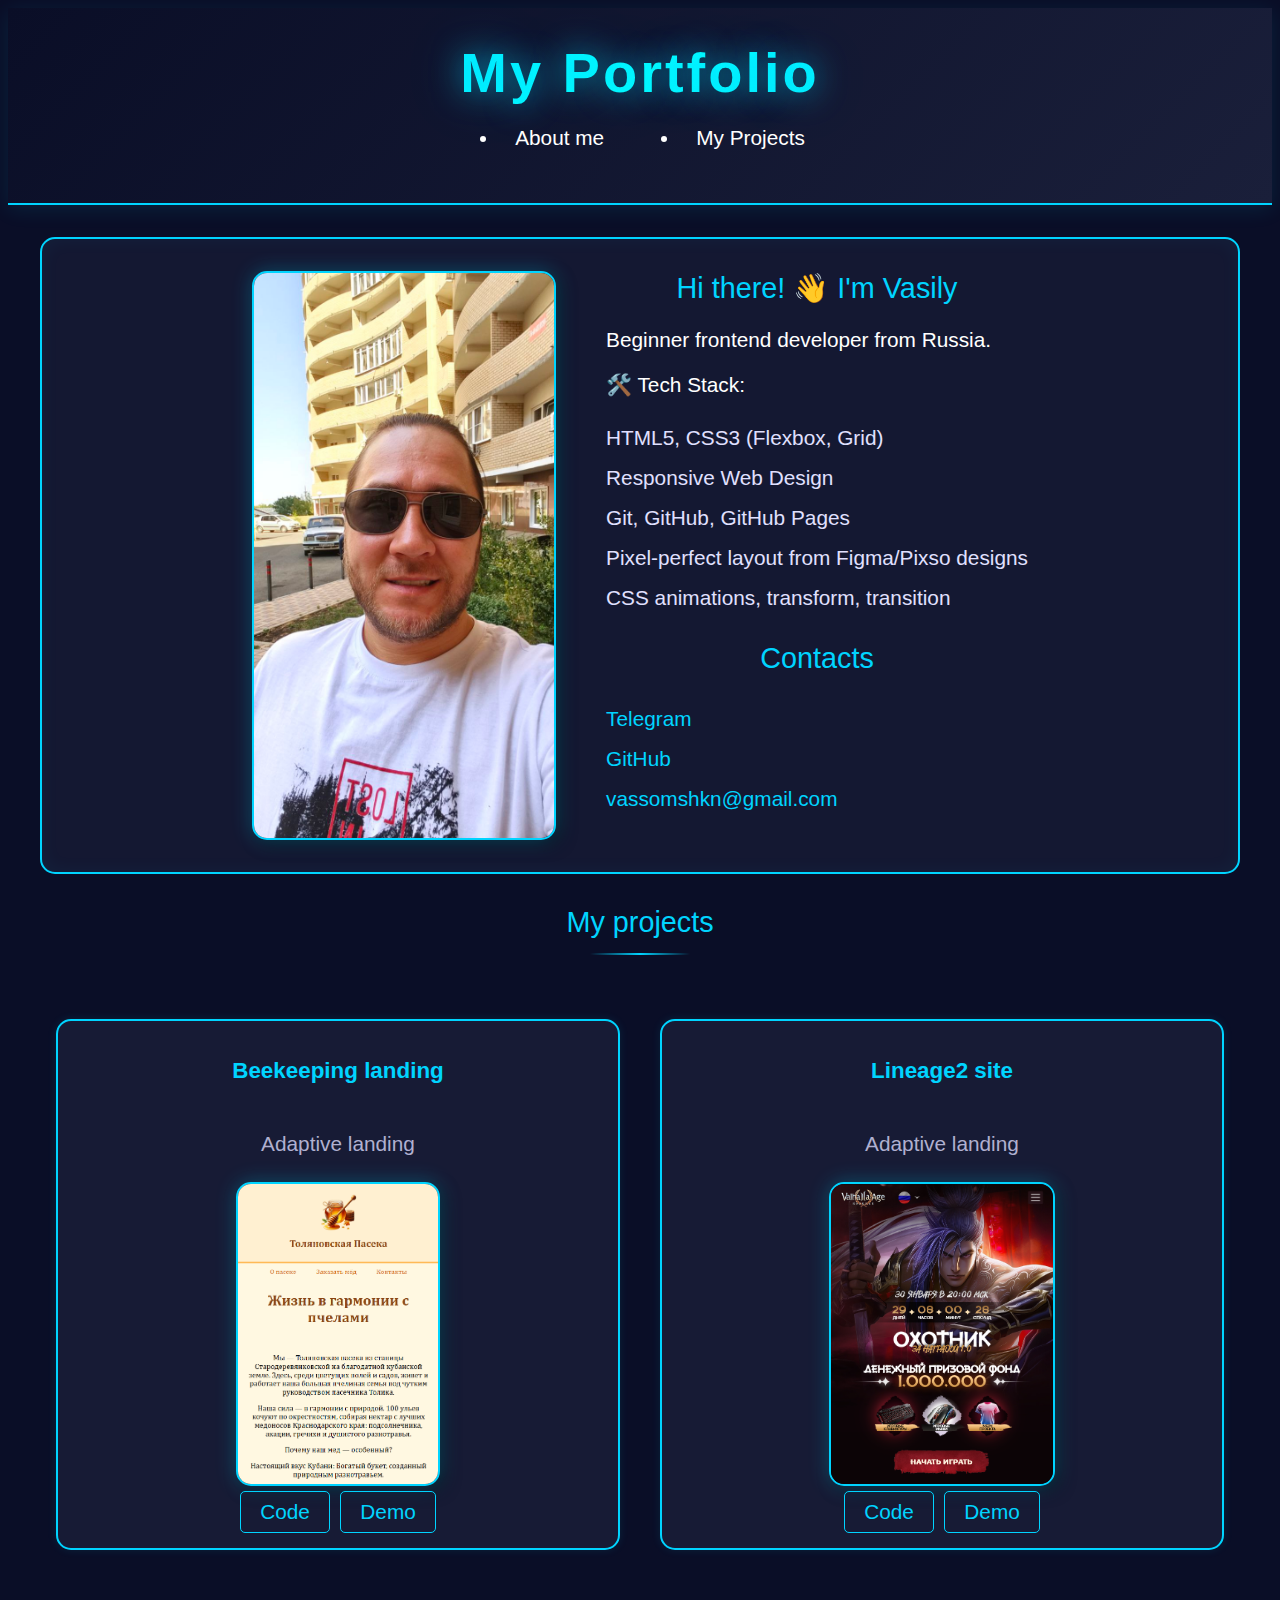
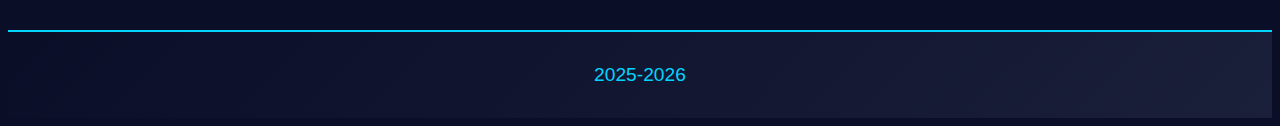
<file: index.html>
<!DOCTYPE html>
<html lang="en">

<head>
	<meta charset="UTF-8">
	<meta name="viewport" content="width=device-width, initial-scale=1.0">
	<title>Portfolio vasso89</title>
	<link rel="stylesheet" href="style.css">
</head>


<body>
	<header>
		<h1>My Portfolio</h1>
		<nav aria-label="Main navigation" class="navbar">
			<ul>
				<li><a href="#aboutme">About me</a></li>
				<li><a href="#myprojects">My Projects</a></li>
			</ul>
		</nav>
	</header>
	<main>
		<section class="container" id="aboutme">
			<img src="img/myphoto.jpg" alt="myphoto">
			<div>
				<h2>Hi there! 👋 I'm Vasily</h2>
				<p>Beginner frontend developer from Russia.</p>
				<p>

					🛠️ Tech Stack:
				</p>
				<ul>
					<li>HTML5, CSS3 (Flexbox, Grid)</li>
					<li> Responsive Web Design</li>
					<li> Git, GitHub, GitHub Pages</li>
					<li>Pixel-perfect layout from Figma/Pixso designs</li>
					<li>CSS animations, transform, transition </li>
				</ul>
				<h2>Contacts</h2>
				<ul>
					<li>
						<a href="https://t.me/vasso89" target="_blank">Telegram</a>
					</li>
					<li>
						<a href="https://github.com/vasso89" target="_blank">GitHub</a>
					</li>
					<li>
						<a href="mailto:vassomshkn@gmail.com" target="_blank">vassomshkn@gmail.com</a>
					</li>
				</ul>
			</div>
		</section>

		<section class="container" id="myprojects">
			<h2>My projects</h2>
			<div class="projects-grid">
				<div class="card">
					<h3>Beekeeping landing</h3>
					<p>Adaptive landing</p>
					<img src="img/project1.png" alt="Beekeeping landing page screenshot">
					<div class="links">
						<a href="https://github.com/vasso89/tolyan-honey" target="_blank">Code</a>
						<a href="https://vasso89.github.io/tolyan-honey/" target="_blank">Demo</a>
					</div>
				</div>
				<div class="card">
					<h3>Lineage2 site</h3>
					<p>Adaptive landing</p>
					<img src="img/project2.png" alt="Lineage2 landing page screenshot">
					<div class="links">
						<a href="https://github.com/vasso89/lineage2_site " target="_blank">Code</a>
						<a href="https://vasso89.github.io/lineage2_site " target="_blank">Demo</a>
					</div>
				</div>



			</div>
		</section>
	</main>
	<footer>
		<p class="copyright">2025-2026</p>
	</footer>



</body>

</html>
</file>
<file: style.css>
html {
	scroll-behavior: smooth;
}

@keyframes fadeIn {
	from {
		opacity: 0;
		transform: translateY(20px);
	}
	to {
		opacity: 1;
		transform: translateY(0);
	}
}

@keyframes slideInLeft {
	from {
		opacity: 0;
		transform: translateX(-30px);
	}
	to {
		opacity: 1;
		transform: translateX(0);
	}
}

@keyframes pulse {
	0%, 100% {
		box-shadow: 0 0 10px rgba(0, 212, 255, 0.3);
	}
	50% {
		box-shadow: 0 0 25px rgba(0, 212, 255, 0.6);
	}
}

body {
	background-color: #0a0e27;
	color: #ffffff;
	font-size: 1.3rem;
	font-family: 'Segoe UI', Tahoma, Geneva, Verdana, sans-serif;
}

.language-switcher {
	display: flex;
	gap: 0.5rem;
	z-index: 1000;
	width: auto;
	white-space: nowrap;
	justify-content: center;
	margin: 1rem 0;
}

.lang-btn {
	padding: 0.5rem 1rem;
	background: rgba(0, 212, 255, 0.1);
	color: #00d4ff;
	border: 1px solid #00d4ff;
	border-radius: 5px;
	text-decoration: none;
	transition: all 0.3s ease;
	font-size: 0.9rem;
	font-weight: bold;
}

.lang-btn:hover {
	background: rgba(0, 212, 255, 0.2);
	box-shadow: 0 0 10px rgba(0, 212, 255, 0.5);
}

.lang-btn.active {
	background-color: #00d4ff;
	color: #0a0e27;
	cursor: default;
}

header {
	background: linear-gradient(135deg, #0a0e27 0%, #1a1f3a 100%);
	border-bottom: 2px solid #00d4ff;
	padding: 2rem 0;
	box-shadow: 0 4px 20px rgba(0, 212, 255, 0.1);
	animation: slideInLeft 0.6s ease-out;
}

main {
		max-width: 1200px;
		 margin: 0 auto;
		 padding: 0 1rem;
}
img {
	max-width: 350px;
	border: 2px solid #00d4ff;
	border-radius: 15px;
	box-shadow: 0 0 20px rgba(0, 212, 255, 0.3), 5px 5px 15px rgba(0, 0, 0, 0.5);
}

h1 {
	text-align: center;
	font-weight: 700;
	color: #00ffff;
	font-size: 3.5rem;
	letter-spacing: 3px;
	margin: 0;
	text-shadow: 0 0 30px rgba(0, 212, 255, 0.6), 0 0 60px rgba(0, 212, 255, 0.3);
	background: linear-gradient(135deg, #00d4ff, #00ffff, #00d4ff);
	-webkit-background-clip: text;
	-webkit-text-fill-color: transparent;
	background-clip: text;
	animation: slideInLeft 0.6s ease-out 0.2s both;
	transition: all 0.3s ease;
}


h2 {
	text-align: center;
	font-weight: 500;
	color: #00d4ff;
	font-size: 1.8rem;
}
#myprojects h2 {
	margin: 2rem;

	
}
 
 

.navbar ul {
	display: flex;
	gap: 100px;
	justify-content: center;
}

.navbar a {
	color: #ffffff;
	text-decoration: none;
	padding: 0.5rem 1rem;
	border-radius: 5px;
	transition: all 0.3s ease;
}

.navbar a:hover {
	color: #00d4ff;
	box-shadow: 0 0 15px rgba(0, 212, 255, 0.5);
}

.navbar a:focus {
	outline: 2px solid #00d4ff;
}

#aboutme {
	padding: 2rem 1rem;
	display:flex;
	gap: 50px;
	flex-wrap: wrap;
	justify-content: center;
	border: 2px solid #00d4ff;
	border-radius: 15px;
	background: rgba(26, 31, 58, 0.6);
	box-shadow: inset 0 0 20px rgba(0, 212, 255, 0.05);
	margin: 2rem 0;
	animation: fadeIn 0.8s ease-out;
}

#aboutme ul {
	list-style: none;
	padding-left: 0;
}

#aboutme ul li {
	padding: 0.5rem 0;
	color: #e0e0ff;
}

.contacts-list {
	list-style: none;
	padding-left: 0;
	display: flex;
	justify-content: center;
	gap: 1.5rem;
	flex-wrap: wrap;
}

.contacts-list li {
	padding: 0 !important;
	color: #e0e0ff;
}

#aboutme ul li a {
	color: #00d4ff;
	text-decoration: none;
	transition: all 0.3s ease;
}

#aboutme ul li a:hover {
	text-decoration: underline;
	text-shadow: 0 0 10px rgba(0, 212, 255, 0.6);
}

#aboutme h2:first-child {
	margin-top: 0;
}

#aboutme h3 {
	color: #00d4ff;
	font-size: 1.3rem;
	text-align: center;
	margin: 1rem 0 0.5rem 0;
	width: 100%;
}

.skills-container {
	display: flex;
	flex-wrap: wrap;
	gap: 0.8rem;
	max-width: 500px;
	margin: 0 auto 1.5rem auto;
	justify-content: center;
	animation: fadeIn 1s ease-out 0.3s both;
}

.skill-badge {
	background: linear-gradient(135deg, rgba(0, 212, 255, 0.2) 0%, rgba(0, 180, 255, 0.1) 100%);
	border: 1px solid #00d4ff;
	color: #00d4ff;
	padding: 0.5rem 1rem;
	border-radius: 20px;
	font-size: 0.95rem;
	font-weight: 500;
	transition: all 0.3s ease;
	white-space: nowrap;
}

.skill-badge:hover {
	background: linear-gradient(135deg, rgba(0, 212, 255, 0.4) 0%, rgba(0, 180, 255, 0.2) 100%);
	box-shadow: 0 0 15px rgba(0, 212, 255, 0.5);
	transform: translateY(-2px);
}

.stats-container {
	display: flex;
	gap: 2rem;
	width: 100%;
	justify-content: center;
	margin: 2rem 0;
	flex-wrap: wrap;
	animation: fadeIn 1s ease-out 0.6s both;
}

.stat {
	text-align: center;
	padding: 1.5rem 2rem;
	border: 2px solid #00d4ff;
	border-radius: 10px;
	background: rgba(0, 212, 255, 0.05);
	transition: all 0.3s ease;
}

.stat:hover {
	background: rgba(0, 212, 255, 0.15);
	box-shadow: 0 0 20px rgba(0, 212, 255, 0.3);
	transform: translateY(-3px);
}

.stat-number {
	font-size: 2rem;
	color: #00ffff;
	font-weight: bold;
	margin-bottom: 0.5rem;
}

.stat-label {
	color: #b0b0d0;
	font-size: 0.95rem;
}

#aboutme img {
	max-width: 300px;
	width: 100%;
	height: auto;
	aspect-ratio: 1;
	object-fit: cover;
	animation: fadeIn 0.8s ease-out;
}

.projects-grid {
	padding: 2rem 1rem;
	max-width: 100%;
	display: grid;
	grid-template-columns: repeat(3,1fr);
	gap: 2.5rem; 
	position: relative;
}

.card {
	display: flex;
	flex-wrap: wrap;
	flex-direction: column;
	align-items: center;
	gap: 5px;
	border: 2px solid #00d4ff;
	border-radius: 15px;
	padding: 15px;
	background: rgba(26, 31, 58, 0.8);
	transition: all 0.3s ease;
	box-shadow: 0 0 10px rgba(0, 212, 255, 0.1);
	animation: fadeIn 0.8s ease-out backwards;
}

.card:nth-child(1) {
	animation-delay: 0.2s;
}

.card:nth-child(2) {
	animation-delay: 0.4s;
}

.card:nth-child(3) {
	animation-delay: 0.6s;
}

.card h3 {
	color: #00d4ff;
	font-size: 1.4rem;
}

.card p {
	color: #b0b0d0;
}

.tech-stack {
	font-size: 0.85rem;
	color: #00d4ff;
	margin-bottom: 0.5rem;
	font-style: italic;
}

.card:hover {
	transform: translateY(-8px);
	box-shadow: 0 0 25px rgba(0, 212, 255, 0.4), 0 8px 25px rgba(0, 212, 255, 0.1);
	border-color: #00ffff;
}

.card:focus { 
	outline: 2px solid #00ffff;
}
.links {
	margin-top: auto;
	display: flex;
	gap: 10px;
}

.links a {
	padding: 0.5rem 1.2rem;
	color: #00d4ff;
	text-decoration: none;
	border: 1px solid #00d4ff;
	border-radius: 5px;
	transition: all 0.3s ease;
	display: inline-block;
}

.links a:hover {
	color: #ffffff;
	background-color: #00d4ff;
	box-shadow: 0 0 15px rgba(0, 212, 255, 0.6);
}

.copyright {
    margin: 0;
    font-size: 1.2rem;
    color: #00d4ff;
	text-align: center;
}

footer {
	border-top: 2px solid #00d4ff;
	background: linear-gradient(135deg, #0a0e27 0%, #1a1f3a 100%);
	padding: 2rem 0;
	margin-top: 3rem;
	animation: slideInLeft 0.6s ease-out 0.9s both;
}

#learning {
	padding: 2rem 1rem;
	margin: 2rem 0;
}

#learning h2 {
	margin-bottom: 2rem;
}

.learning-container {
	display: grid;
	grid-template-columns: repeat(auto-fit, minmax(280px, 1fr));
	gap: 1.5rem;
	animation: fadeIn 0.8s ease-out 0.4s both;
}

.learning-item {
	padding: 1.5rem;
	border: 2px solid #00d4ff;
	border-radius: 10px;
	background: rgba(0, 212, 255, 0.05);
	transition: all 0.3s ease;
}

.learning-item:hover {
	background: rgba(0, 212, 255, 0.15);
	box-shadow: 0 0 20px rgba(0, 212, 255, 0.3);
	transform: translateY(-3px);
}

.learning-item h3 {
	color: #00ffff;
	margin-top: 0;
	margin-bottom: 0.5rem;
}

.learning-item p {
	color: #b0b0d0;
	font-size: 0.95rem;
	margin-bottom: 1rem;
}

.progress-bar {
	width: 100%;
	height: 6px;
	background: rgba(0, 212, 255, 0.1);
	border-radius: 3px;
	overflow: hidden;
	margin-top: 0.5rem;
}

.progress {
	height: 100%;
	background: linear-gradient(90deg, #00d4ff, #00ffff);
	border-radius: 3px;
	transition: width 0.5s ease;
}

#about-learning {
	padding: 2rem 1rem;
	margin: 2rem 0;
	border: 2px solid #00d4ff;
	border-radius: 15px;
	background: rgba(26, 31, 58, 0.6);
	animation: fadeIn 0.8s ease-out 0.5s both;
}

#about-learning h2 {
	margin-bottom: 2rem;
}

.about-learning-content {
	display: grid;
	grid-template-columns: 1fr 1fr;
	gap: 2rem;
}

.learning-path, .learning-goals {
	padding: 1.5rem;
	background: rgba(0, 212, 255, 0.05);
	border-radius: 10px;
	border-left: 3px solid #00d4ff;
}

.learning-path h3, .learning-goals h3 {
	color: #00ffff;
	margin-top: 0;
	margin-bottom: 1rem;
}

.learning-path p {
	color: #b0b0d0;
	margin-bottom: 1rem;
}

.learning-sources, .goals-list {
	list-style: none;
	padding-left: 0;
}

.learning-sources li, .goals-list li {
	color: #e0e0ff;
	padding: 0.5rem 0;
	margin-left: 1rem;
}
  .card img {
    max-width: 100%;
		max-height: 300px;
		object-fit: cover;
		border-radius: 15px;
  }

#myprojects h2 {
	margin: 2rem;
	position: relative;
	padding-bottom: 1rem;
}

#myprojects h2::after {
	content: '';
	position: absolute;
	bottom: 0;
	left: 50%;
	width: 100px;
	height: 2px;
	background: linear-gradient(90deg, transparent, #00d4ff, transparent);
	transform: translateX(-50%);
}
@media (max-width:1280px) {

	.navbar ul {
	display: flex;
	gap: 60px;
	justify-content: center;
	
}

.projects-grid {
	grid-template-columns: 1fr 1fr;

	
}
#aboutme img{
width: 100%;
}



}


/* для мобильных экранов */

@media (max-width:768px) {

		.navbar ul {
	display: flex;
	flex-direction: column;
	gap: 30px;
	align-items: center;
		}

.projects-grid {
	grid-template-columns: 1fr;
}

.about-learning-content {
	grid-template-columns: 1fr;
}

#aboutme img{
width: 100%;
}

}
</file>
